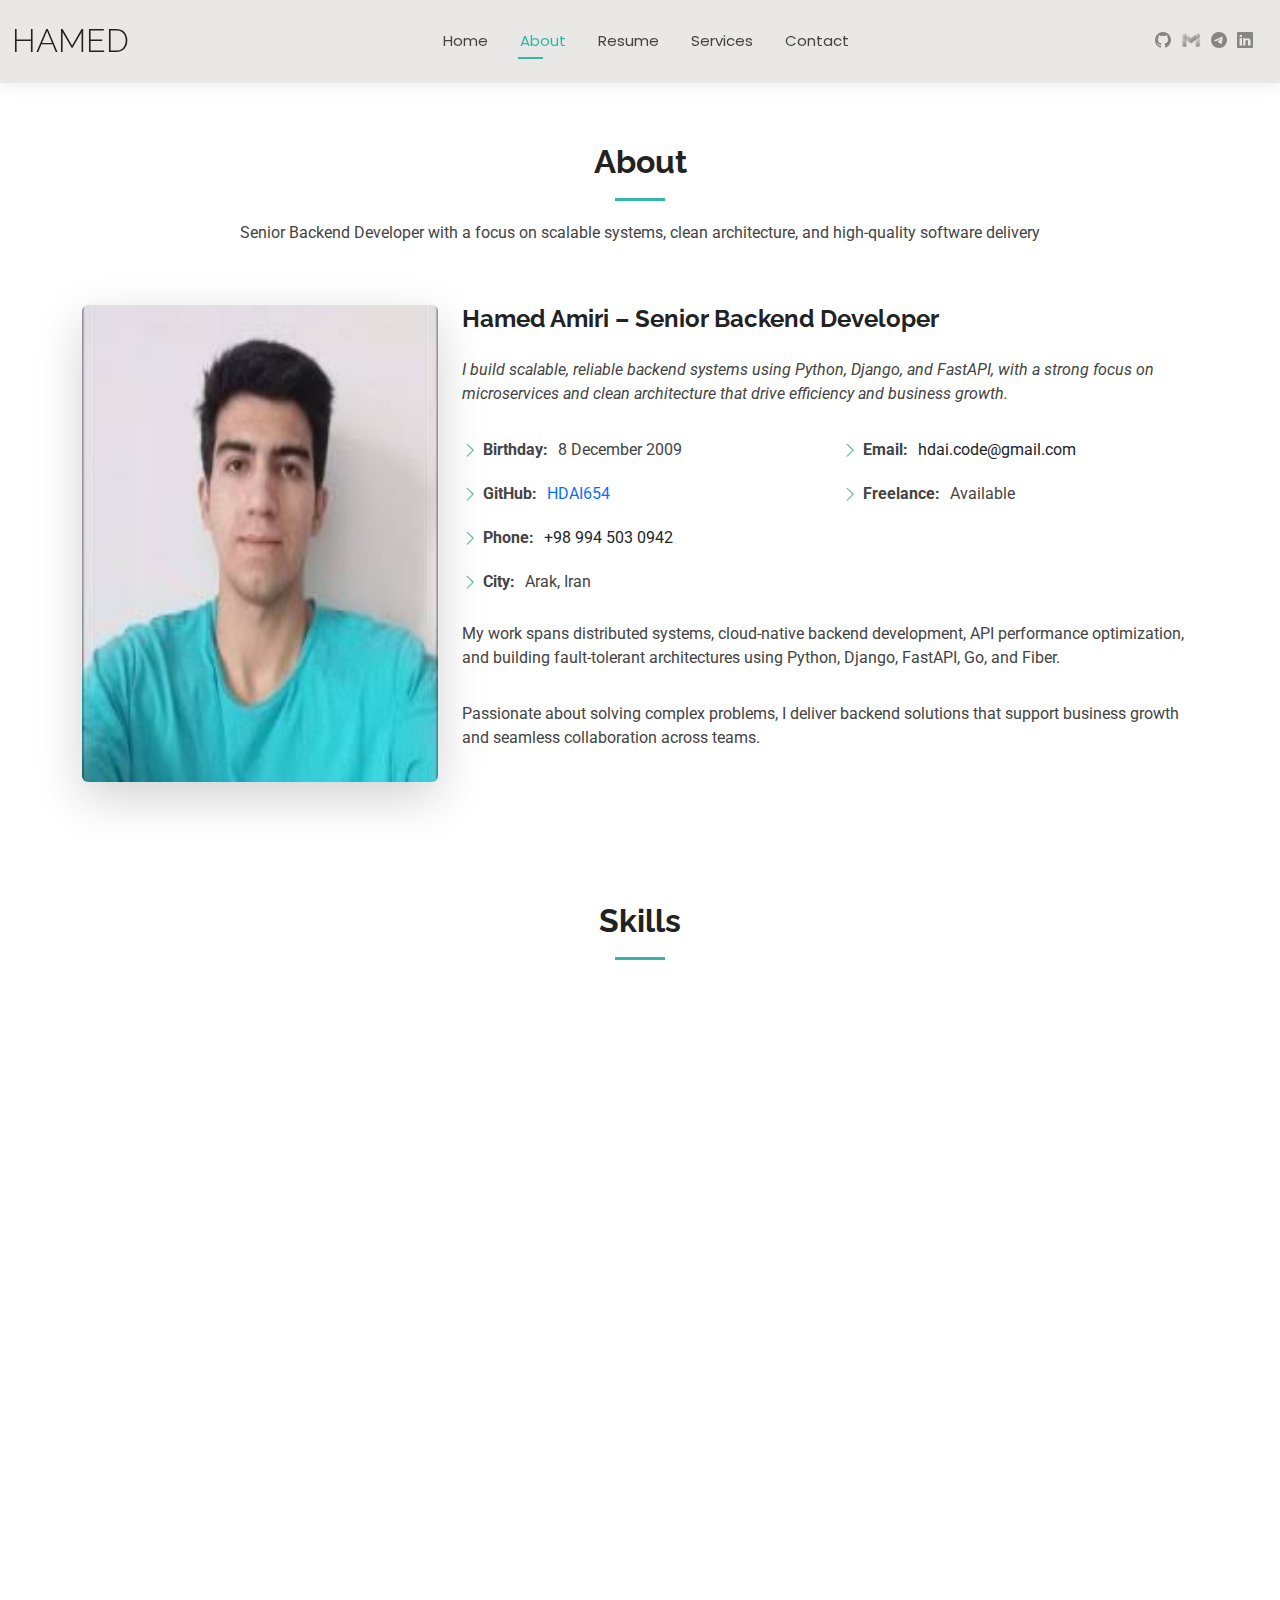
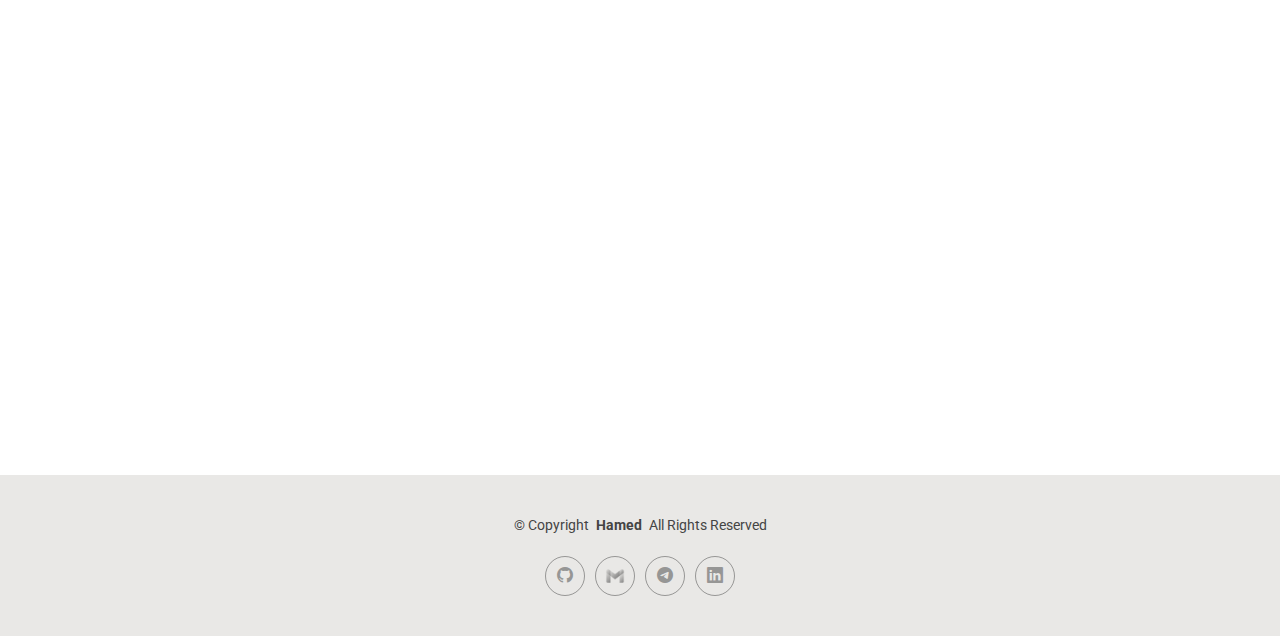
<file: about.html>
<!DOCTYPE html>
<html lang="en">

<head>
  <meta charset="utf-8">
  <meta content="width=device-width, initial-scale=1.0" name="viewport">
  <title>About – Hamed Amiri | Senior Backend Developer</title>
  <meta name="description" content="Learn more about Hamed Amiri, Senior Backend Developer specializing in Python, Django, FastAPI, and scalable system design. Background, expertise, and professional journey.">
  <meta name="author" content="Hamed Amiri">
  <link rel="canonical" href="https://hdai654.github.io/about.html">
  <link rel="icon" href="/favicon.ico">
  <link rel="apple-touch-icon" href="/favicon.png">

  <script type="application/ld+json">
    {
      "@context": "https://schema.org",
      "@type": "WebPage",
      "name": "About Hamed Amiri",
      "url": "https://hdai654.github.io/about.html",
      "about": {
        "@id": "https://hdai654.github.io/#hamed-amiri"
      }
    }
  </script>
  
  <script type="application/ld+json">
    {
      "@context": "https://schema.org",
      "@type": "FAQPage",
      "mainEntity": [
        {
          "@type": "Question",
          "name": "Who is Hamed Amiri?",
          "acceptedAnswer": {
            "@type": "Answer",
            "text": "Hamed Amiri (hdai) is a Freelance Senior Backend Engineer from Arak, Iran, specializing in Python, Django, FastAPI, microservices, distributed systems, and scalable backend architectures."
          }
        },
        {
          "@type": "Question",
          "name": "What services does Hamed provide?",
          "acceptedAnswer": {
            "@type": "Answer",
            "text": "He provides backend development, API design, distributed system architecture, GraphQL implementations, and scalable software solutions for startups and enterprises."
          }
        },
        {
          "@type": "Question",
          "name": "How can I contact Hamed?",
          "acceptedAnswer": {
            "@type": "Answer",
            "text": "You can contact him via email at hdai.code@gmail.com, Telegram at @HDAI654, or through LinkedIn at linkedin.com/in/hamed654."
          }
        },
        {
          "@type": "Question",
          "name": "Which technologies does Hamed specialize in?",
          "acceptedAnswer": {
            "@type": "Answer",
            "text": "Python, Django, Django REST Framework, FastAPI, GraphQL (Strawberry), Go, Fiber, PostgreSQL, MySQL, MongoDB, Docker, CI/CD, Test Automation, Microservices, and Event-Driven Architecture."
          }
        }
      ]
    }
  </script>




  <meta property="og:title" content="About – Hamed Amiri | Senior Backend Developer">
  <meta property="og:description" content="Discover the background, experience, and expertise of Hamed Amiri, a backend engineer focused on scalable systems.">
  <meta property="og:image" content="https://hdai654.github.io/assets/img/profile-img.jpg">
  <meta property="og:url" content="https://hdai654.github.io/about.html">
  <meta property="og:type" content="profile">

  <meta name="twitter:card" content="summary_large_image">
  <meta name="twitter:title" content="About – Hamed Amiri">
  <meta name="twitter:description" content="Background and expertise of backend engineer Hamed Amiri.">
  <meta name="twitter:image" content="https://hdai654.github.io/assets/img/profile-img.jpg">


  <!-- Fonts -->
  <link href="https://fonts.googleapis.com" rel="preconnect">
  <link href="https://fonts.gstatic.com" rel="preconnect" crossorigin>
  <link href="https://fonts.googleapis.com/css2?family=Roboto:ital,wght@0,100;0,300;0,400;0,500;0,700;0,900;1,100;1,300;1,400;1,500;1,700;1,900&family=Poppins:ital,wght@0,100;0,200;0,300;0,400;0,500;0,600;0,700;0,800;0,900;1,100;1,200;1,300;1,400;1,500;1,600;1,700;1,800;1,900&family=Raleway:ital,wght@0,100;0,200;0,300;0,400;0,500;0,600;0,700;0,800;0,900;1,100;1,200;1,300;1,400;1,500;1,600;1,700;1,800;1,900&display=swap" rel="stylesheet">

  <!-- Vendor CSS Files -->
  <link href="assets/vendor/bootstrap/css/bootstrap.min.css" rel="stylesheet">
  <link href="assets/vendor/bootstrap-icons/bootstrap-icons.css" rel="stylesheet">
  <link href="assets/vendor/aos/aos.css" rel="stylesheet">
  <link href="assets/vendor/swiper/swiper-bundle.min.css" rel="stylesheet">
  <link href="assets/vendor/glightbox/css/glightbox.min.css" rel="stylesheet">

  <!-- Main CSS File -->
  <link href="assets/css/main.css" rel="stylesheet">
</head>

<body class="about-page">

  <header id="header" class="header d-flex align-items-center light-background sticky-top">
    <div class="container-fluid position-relative d-flex align-items-center justify-content-between">

      <a href="https://hdai654.github.io/" class="logo d-flex align-items-center me-auto me-xl-0">
        <h1 class="sitename">Hamed</h1>
      </a>

      <nav id="navmenu" class="navmenu">
        <ul>
          <li><a href="https://hdai654.github.io/">Home</a></li>
          <li><a href="about.html" class="active">About</a></li>
          <li><a href="resume.html">Resume</a></li>
          <li><a href="services.html">Services</a></li>
          <li><a href="contact.html">Contact</a></li>
        </ul>
        <i class="mobile-nav-toggle d-xl-none bi bi-list"></i>
      </nav>

      <div class="header-social-links">
        <a href="https://github.com/HDAI654" rel="me">
          <i class="bi bi-github"></i>
        </a>
        <a href="mailto:hdai.code@gmail.com" rel="me">
          <img src="assets/img/icon-gmail.png" alt="Gmail" class="mb-1" style="width:20px; height:20px;">
        </a>
        <a href="https://t.me/HDAI654" rel="me">
          <i class="bi bi-telegram"></i>
        </a>
        <a href="https://www.linkedin.com/in/hamed654" rel="me">
          <i class="bi bi-linkedin"></i>
        </a>
      </div>

    </div>
  </header>

  <main class="main">

    <!-- About Section -->
    <section id="about" class="about section">

      <!-- Section Title -->
      <div class="container section-title" data-aos="fade-up">
        <h2>About</h2>
        <p>Senior Backend Developer with a focus on scalable systems, clean architecture, and high-quality software delivery</p>
      </div>

      <div class="container" data-aos="fade-up" data-aos-delay="100">

        <div class="row gy-4 justify-content-center">
          <div class="col-lg-4">
            <img src="assets/img/profile-img.jpg" loading="lazy" class="img-fluid w-100 h-100 rounded shadow-lg" alt="Professional portrait of backend developer Hamed Amiri">
          </div>
          <div class="col-lg-8 content">
            <h2>Hamed Amiri – Senior Backend Developer</h2>
            <p class="fst-italic py-3">
              I build scalable, reliable backend systems using Python, Django, and FastAPI, with a strong focus on microservices and clean architecture that drive efficiency and business growth.
            </p>
            <div class="row">
              <div class="col-lg-6">
                <ul>
                  <li><i class="bi bi-chevron-right"></i> <strong>Birthday:</strong> <span>8 December 2009</span></li>
                  <li><i class="bi bi-chevron-right"></i> <strong>GitHub:</strong> <a href="https://github.com/HDAI654" rel="me"><span class="text-primary">HDAI654</span></a></li>
                  <li><i class="bi bi-chevron-right"></i> <strong>Phone:</strong> <a href="tel:+989945030942" class="text-dark" rel="me"><span>+98 994 503 0942</span></a></li>
                  <li><i class="bi bi-chevron-right"></i> <strong>City:</strong> <span>Arak, Iran</span></li>
                </ul>
              </div>
              <div class="col-lg-6">
                <ul>
                  <li><i class="bi bi-chevron-right"></i> <strong>Email:</strong> <a href="mailto:hdai.code@gmail.com" class="text-dark" rel="me"><span>hdai.code@gmail.com</span></a></li>
                  <li><i class="bi bi-chevron-right"></i> <strong>Freelance:</strong> <span>Available</span></li>
                </ul>
              </div>
            </div>
            <p class="pt-2">
              My work spans distributed systems, cloud-native backend development, API performance optimization,
              and building fault-tolerant architectures using Python, Django, FastAPI, Go, and Fiber.
            </p>

            <p class="py-3">
              Passionate about solving complex problems, I deliver backend solutions that support business growth and seamless collaboration across teams.
            </p>
          </div>
        </div>

      </div>

    </section>

    <!-- Skills Section -->
    <section id="skills" class="skills section">

      <!-- Section Title -->
      <div class="container section-title">
        <h2>Skills</h2>
        <p data-aos="fade-up">
          Expertise in building scalable backend systems using modern frameworks, with a focus on microservices, clean architecture, and high-quality software delivery.
        </p>
      </div>

      <div class="container" data-aos="fade-up" data-aos-delay="100">
        <div class="row skills-content skills-animation">

          <!-- Hands-on Skills -->
          <div class="col-lg-6">
            <div class="progress">
              <span class="skill"><span>Python</span> <i class="val">100%</i></span>
              <div class="progress-bar-wrap">
                <div class="progress-bar" role="progressbar" aria-valuenow="100" aria-valuemin="0" aria-valuemax="100"></div>
              </div>
            </div>

            <div class="progress">
              <span class="skill"><span>Django & DRF</span> <i class="val">100%</i></span>
              <div class="progress-bar-wrap">
                <div class="progress-bar" role="progressbar" aria-valuenow="100" aria-valuemin="0" aria-valuemax="100"></div>
              </div>
            </div>

            <div class="progress">
              <span class="skill"><span>FastAPI</span> <i class="val">100%</i></span>
              <div class="progress-bar-wrap">
                <div class="progress-bar" role="progressbar" aria-valuenow="100" aria-valuemin="0" aria-valuemax="100"></div>
              </div>
            </div>

          </div>

          <div class="col-lg-6">
            <div class="progress">
              <span class="skill"><span>Go</span> <i class="val">90%</i></span>
              <div class="progress-bar-wrap">
                <div class="progress-bar" role="progressbar" aria-valuenow="90" aria-valuemin="0" aria-valuemax="100"></div>
              </div>
            </div>

            <div class="progress">
              <span class="skill"><span>Fiber</span> <i class="val">90%</i></span>
              <div class="progress-bar-wrap">
                <div class="progress-bar" role="progressbar" aria-valuenow="90" aria-valuemin="0" aria-valuemax="100"></div>
              </div>
            </div>

            <div class="progress">
              <span class="skill"><span>GraphQL (Strawberry)</span> <i class="val">100%</i></span>
              <div class="progress-bar-wrap">
                <div class="progress-bar" role="progressbar" aria-valuenow="100" aria-valuemin="0" aria-valuemax="100"></div>
              </div>
            </div>
          </div>

        </div>

        <!-- Architecture & Strategic Skills -->
        <div class="row mt-4">
          <div class="col-12 text-center">
            <h4>Architectural Expertise & Concepts</h4>
            <ul class="architecture-skills" style="list-style-type: none;">
              <li>Microservices Architecture</li>
              <li>Event-Driven Architecture (EDA)</li>
              <li>Monolithic Architecture</li>
              <li>Layered (N-Tier) Architecture</li>
              <li>RESTful & GraphQL API Design</li>
              <li>CI/CD, Docker & Docker Compose</li>
              <li>Scalable System Design</li>
              <li>Testing & Test Automation</li>
            </ul>
          </div>
        </div>
        
      </div>
    </section>


    <!-- Stats Section -->
    <section id="stats" class="stats section">

      <!-- Section Title -->
      <div class="container section-title" data-aos="fade-up">
        <h2>Highlights</h2>
        <p>Key achievements and experience demonstrating expertise in backend development and system architecture</p>
      </div>

      <div class="container" data-aos="fade-up" data-aos-delay="100">

        <div class="row gy-4 text-center">

          <div class="col-lg-4 col-md-6">
            <div class="stats-item w-100 h-100">
              <span data-purecounter-start="0" data-purecounter-end="15" data-purecounter-duration="1" class="purecounter"></span>
              <p>Backend Projects Delivered</p>
            </div>
          </div>

          <div class="col-lg-4 col-md-6">
            <div class="stats-item w-100 h-100">
              <span data-purecounter-start="0" data-purecounter-end="5" data-purecounter-duration="1" class="purecounter"></span>
              <p>High-Performance Systems Built</p>
            </div>
          </div>

          <div class="col-lg-4 col-md-6">
            <div class="stats-item w-100 h-100">
              <span data-purecounter-start="0" data-purecounter-end="5" data-purecounter-duration="1" class="purecounter"></span>
              <p>Years of Backend Development</p>
            </div>
          </div>

        </div>

      </div>

    </section>

  </main>

  <footer id="footer" class="footer light-background">

    <div class="container">
      <div class="copyright text-center ">
        <p>© <span>Copyright</span> <strong class="px-1 sitename">Hamed</strong> <span>All Rights Reserved<br></span></p>
      </div>
      <div class="social-links d-flex justify-content-center">
        <a href="https://github.com/HDAI654" rel="me">
          <i class="bi bi-github"></i>
        </a>
        <a href="mailto:hdai.code@gmail.com" rel="me">
          <img src="assets/img/icon-gmail.png" alt="Gmail" style="width:20px; height:20px;">
        </a>
        <a href="https://t.me/HDAI654" rel="me">
          <i class="bi bi-telegram"></i>
        </a>
        <a href="https://www.linkedin.com/in/hamed654" rel="me">
          <i class="bi bi-linkedin"></i>
        </a>
      </div>
    </div>

  </footer>

  <!-- Scroll Top -->
  <a href="#" id="scroll-top" class="scroll-top d-flex align-items-center justify-content-center"><i class="bi bi-arrow-up-short"></i></a>

  <!-- Preloader -->
  <div id="preloader"></div>

  <!-- Vendor JS Files -->
  <script src="assets/vendor/bootstrap/js/bootstrap.bundle.min.js"></script>
  <script src="assets/vendor/php-email-form/validate.js"></script>
  <script src="assets/vendor/aos/aos.js"></script>
  <script src="assets/vendor/waypoints/noframework.waypoints.js"></script>
  <script src="assets/vendor/purecounter/purecounter_vanilla.js"></script>
  <script src="assets/vendor/swiper/swiper-bundle.min.js"></script>
  <script src="assets/vendor/glightbox/js/glightbox.min.js"></script>
  <script src="assets/vendor/imagesloaded/imagesloaded.pkgd.min.js"></script>
  <script src="assets/vendor/isotope-layout/isotope.pkgd.min.js"></script>

  <!-- Main JS File -->
  <script src="assets/js/main.js"></script>

</body>

</html>
</file>
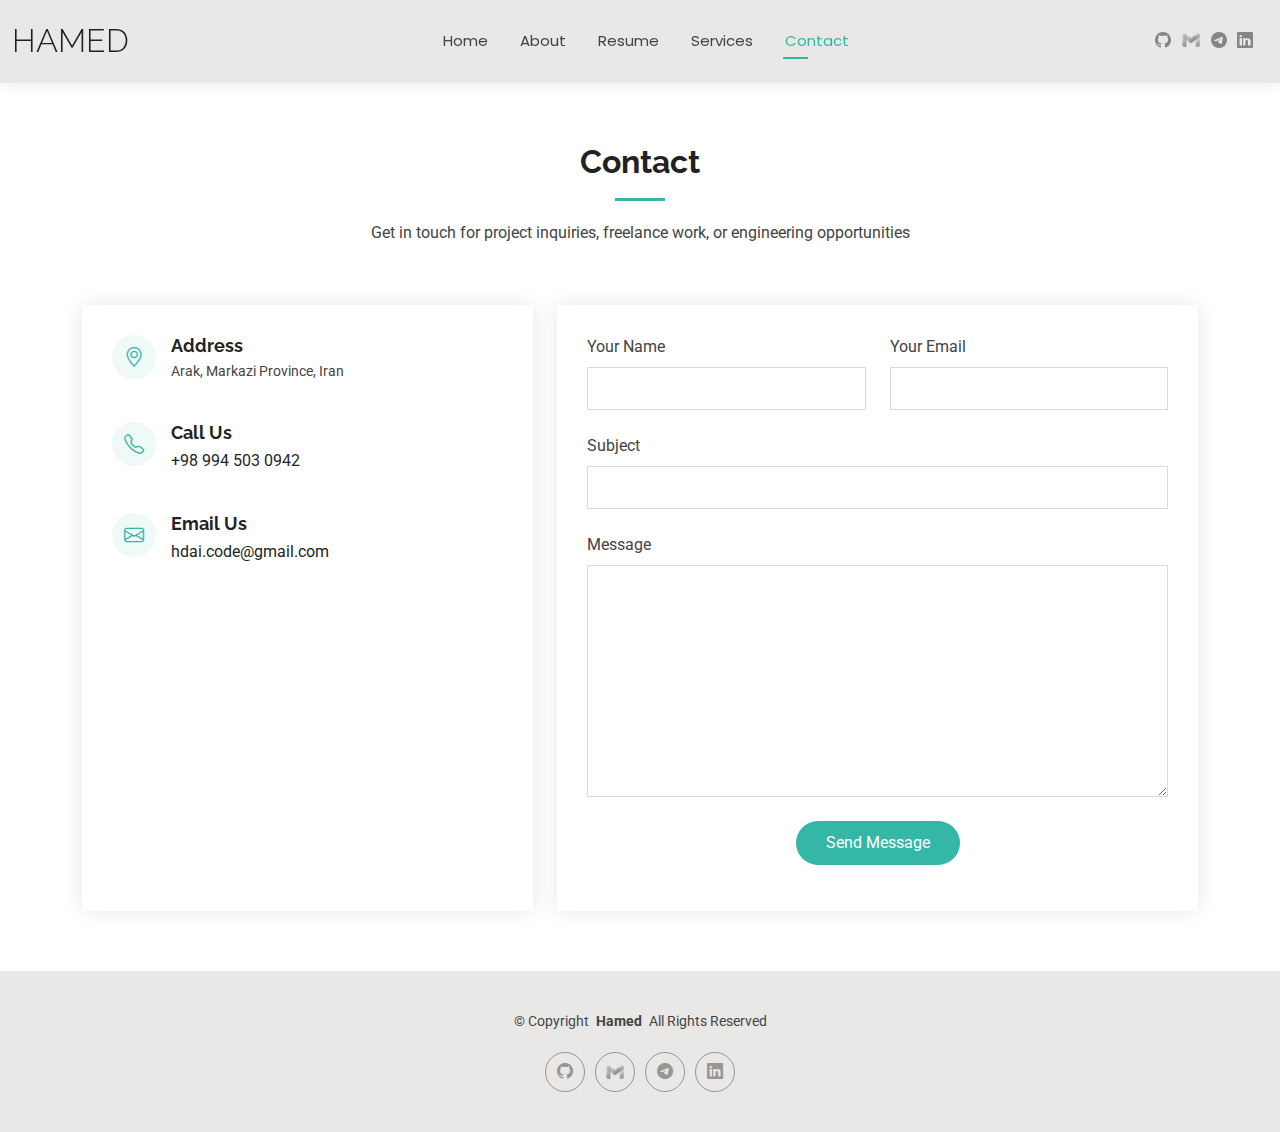
<file: contact.html>
<!DOCTYPE html>
<html lang="en">

<head>
  <meta charset="utf-8">
  <meta content="width=device-width, initial-scale=1.0" name="viewport">

  <title>Contact – Hamed Amiri | Senior Backend Developer</title>

  <meta name="description" content="Contact Hamed Amiri, Senior Backend Developer specializing in Python, Django, FastAPI, Go, Fiber, and scalable system architecture. Get in touch for project inquiries, freelance opportunities, or engineering roles.">

  <meta name="keywords" content="Contact Backend Developer, Hire Backend Engineer, Python Developer, Django Developer, FastAPI Developer, Go Developer, Fiber Developer, API Developer, Microservices Engineer, Scalable Systems, Backend Freelancer, Hamed Amiri">

  <meta name="author" content="Hamed Amiri">

  <link rel="canonical" href="https://hdai654.github.io/contact.html">

  <!-- Structured Data: Contact Page -->
  <script type="application/ld+json">
  {
    "@context": "https://schema.org",
    "@type": "ContactPage",
    "name": "Contact – Hamed Amiri",
    "description": "Get in touch with Senior Backend Developer Hamed Amiri for engineering opportunities and project collaborations.",
    "url": "https://hdai654.github.io/contact.html",
    "mainEntity": {
      "@type": "Person",
      "name": "Hamed Amiri",
      "jobTitle": "Senior Backend Developer",
      "email": "mailto:hdai.code@gmail.com",
      "telephone": "+989945030942",
      "address": {
        "@type": "PostalAddress",
        "addressLocality": "Arak",
        "addressRegion": "Markazi Province",
        "addressCountry": "Iran"
      }
    }
  }
  </script>

  <!-- Open Graph -->
  <meta property="og:title" content="Contact – Hamed Amiri | Senior Backend Developer">
  <meta property="og:description" content="Reach out to backend engineer Hamed Amiri for professional opportunities or technical collaborations.">
  <meta property="og:image" content="https://hdai654.github.io/assets/img/profile-img.jpg">
  <meta property="og:url" content="https://hdai654.github.io/contact.html">
  <meta property="og:type" content="website">

  <!-- Twitter -->
  <meta name="twitter:card" content="summary_large_image">
  <meta name="twitter:title" content="Contact – Hamed Amiri">
  <meta name="twitter:description" content="Connect with backend engineer Hamed Amiri for collaborations or job opportunities.">
  <meta name="twitter:image" content="https://hdai654.github.io/assets/img/profile-img.jpg">


  <!-- Favicons -->
  <link href="assets/img/favicon.png" rel="icon">
  <link href="assets/img/apple-touch-icon.png" rel="apple-touch-icon">

  <!-- Fonts -->
  <link href="https://fonts.googleapis.com" rel="preconnect">
  <link href="https://fonts.gstatic.com" rel="preconnect" crossorigin>
  <link href="https://fonts.googleapis.com/css2?family=Roboto:ital,wght@0,100;0,300;0,400;0,500;0,700;0,900;1,100;1,300;1,400;1,500;1,700;1,900&family=Poppins:ital,wght@0,100;0,200;0,300;0,400;0,500;0,600;0,700;0,800;0,900;1,100;1,200;1,300;1,400;1,500;1,600;1,700;1,800;1,900&family=Raleway:ital,wght@0,100;0,200;0,300;0,400;0,500;0,600;0,700;0,800;0,900;1,100;1,200;1,300;1,400;1,500;1,600;1,700;1,800;1,900&display=swap" rel="stylesheet">

  <!-- Vendor CSS Files -->
  <link href="assets/vendor/bootstrap/css/bootstrap.min.css" rel="stylesheet">
  <link href="assets/vendor/bootstrap-icons/bootstrap-icons.css" rel="stylesheet">
  <link href="assets/vendor/aos/aos.css" rel="stylesheet">
  <link href="assets/vendor/swiper/swiper-bundle.min.css" rel="stylesheet">
  <link href="assets/vendor/glightbox/css/glightbox.min.css" rel="stylesheet">

  <!-- Main CSS File -->
  <link href="assets/css/main.css" rel="stylesheet">
</head>

<body class="contact-page">

  <header id="header" class="header d-flex align-items-center light-background sticky-top">
    <div class="container-fluid position-relative d-flex align-items-center justify-content-between">

      <a href="index.html" class="logo d-flex align-items-center me-auto me-xl-0">
        <h1 class="sitename">Hamed</h1>
      </a>

      <nav id="navmenu" class="navmenu">
        <ul>
          <li><a href="index.html">Home</a></li>
          <li><a href="about.html">About</a></li>
          <li><a href="resume.html">Resume</a></li>
          <li><a href="services.html">Services</a></li>
          <li><a href="contact.html" class="active">Contact</a></li>
        </ul>
        <i class="mobile-nav-toggle d-xl-none bi bi-list"></i>
      </nav>

      <div class="header-social-links">
        <a href="https://github.com/HDAI654" rel="me">
          <i class="bi bi-github"></i>
        </a>
        <a href="mailto:hdai.code@gmail.com" rel="me">
          <img src="assets/img/icon-gmail.png" alt="Gmail" class="mb-1" style="width:20px; height:20px;">
        </a>
        <a href="https://t.me/HDAI654" rel="me">
          <i class="bi bi-telegram"></i>
        </a>
        <a href="https://www.linkedin.com/in/hamed654" rel="me">
          <i class="bi bi-linkedin"></i>
        </a>
      </div>

    </div>
  </header>

  <main class="main">

    <!-- Contact Section -->
    <section id="contact" class="contact section">

      <!-- Section Title -->
      <div class="container section-title" data-aos="fade-up">
        <h2>Contact</h2>
        <p>Get in touch for project inquiries, freelance work, or engineering opportunities</p>
      </div>

      <div class="container" data-aos="fade-up" data-aos-delay="100">

        <div class="row gy-4">

          <div class="col-lg-5">

            <div class="info-wrap">
              <div class="info-item d-flex" data-aos="fade-up" data-aos-delay="200">
                <i class="bi bi-geo-alt flex-shrink-0"></i>
                <div>
                  <h3>Address</h3>
                  <p>Arak, Markazi Province, Iran</p>
                </div>
              </div>

              <div class="info-item d-flex" data-aos="fade-up" data-aos-delay="300">
                <i class="bi bi-telephone flex-shrink-0"></i>
                <div>
                  <h3>Call Us</h3>
                  <a href="tel:+989945030942" class="text-dark" rel="me"><span>+98 994 503 0942</span></a>
                </div>
              </div>

              <div class="info-item d-flex" data-aos="fade-up" data-aos-delay="400">
                <i class="bi bi-envelope flex-shrink-0"></i>
                <div>
                  <h3>Email Us</h3>
                  <a href="mailto:hdai.code@gmail.com" class="text-dark" rel="me"><span>hdai.code@gmail.com</span></a>
                </div>
              </div>

              <iframe src="https://www.google.com/maps/embed?pb=!1m17!1m12!1m3!1d249.24348909127738!2d49.678708274221634!3d34.09801456289304!2m3!1f0!2f0!3f0!3m2!1i1024!2i768!4f13.1!3m2!1m1!2zMzTCsDA1JzUzLjMiTiA0OcKwNDAnNDMuNiJF!5e1!3m2!1sen!2s!4v1765041287126!5m2!1sen!2s" frameborder="0" style="border:0; width: 100%; height: 270px;" allowfullscreen="" loading="lazy" referrerpolicy="no-referrer-when-downgrade"></iframe>
            </div>
          </div>

          <div class="col-lg-7">
            <form action="forms/contact.php" method="post" class="php-email-form" data-aos="fade-up" data-aos-delay="200">
              <div class="row gy-4">

                <div class="col-md-6">
                  <label for="name-field" class="pb-2">Your Name</label>
                  <input type="text" name="name" id="name-field" class="form-control" required="">
                </div>

                <div class="col-md-6">
                  <label for="email-field" class="pb-2">Your Email</label>
                  <input type="email" class="form-control" name="email" id="email-field" required="">
                </div>

                <div class="col-md-12">
                  <label for="subject-field" class="pb-2">Subject</label>
                  <input type="text" class="form-control" name="subject" id="subject-field" required="">
                </div>

                <div class="col-md-12">
                  <label for="message-field" class="pb-2">Message</label>
                  <textarea class="form-control" name="message" rows="10" id="message-field" required=""></textarea>
                </div>

                <div class="col-md-12 text-center">
                  <div class="loading">Loading</div>
                  <div class="error-message"></div>
                  <div class="sent-message">Your message has been sent. Thank you!</div>

                  <button type="submit">Send Message</button>
                </div>

              </div>
            </form>
          </div>

        </div>

      </div>

    </section>

  </main>

  <footer id="footer" class="footer light-background">

    <div class="container">
      <div class="copyright text-center ">
        <p>© <span>Copyright</span> <strong class="px-1 sitename">Hamed</strong> <span>All Rights Reserved<br></span></p>
      </div>
      <div class="social-links d-flex justify-content-center">
        <a href="https://github.com/HDAI654" rel="me">
          <i class="bi bi-github"></i>
        </a>
        <a href="mailto:hdai.code@gmail.com" rel="me">
          <img src="assets/img/icon-gmail.png" alt="Gmail" style="width:20px; height:20px;">
        </a>
        <a href="https://t.me/HDAI654" rel="me">
          <i class="bi bi-telegram"></i>
        </a>
        <a href="https://www.linkedin.com/in/hamed654" rel="me">
          <i class="bi bi-linkedin"></i>
        </a>
      </div>
    </div>

  </footer>

  <!-- Scroll Top -->
  <a href="#" id="scroll-top" class="scroll-top d-flex align-items-center justify-content-center"><i class="bi bi-arrow-up-short"></i></a>

  <!-- Preloader -->
  <div id="preloader"></div>

  <!-- Vendor JS Files -->
  <script src="assets/vendor/bootstrap/js/bootstrap.bundle.min.js"></script>
  <script src="assets/vendor/php-email-form/validate.js"></script>
  <script src="assets/vendor/aos/aos.js"></script>
  <script src="assets/vendor/waypoints/noframework.waypoints.js"></script>
  <script src="assets/vendor/purecounter/purecounter_vanilla.js"></script>
  <script src="assets/vendor/swiper/swiper-bundle.min.js"></script>
  <script src="assets/vendor/glightbox/js/glightbox.min.js"></script>
  <script src="assets/vendor/imagesloaded/imagesloaded.pkgd.min.js"></script>
  <script src="assets/vendor/isotope-layout/isotope.pkgd.min.js"></script>

  <!-- Main JS File -->
  <script src="assets/js/main.js"></script>

</body>

</html>
</file>
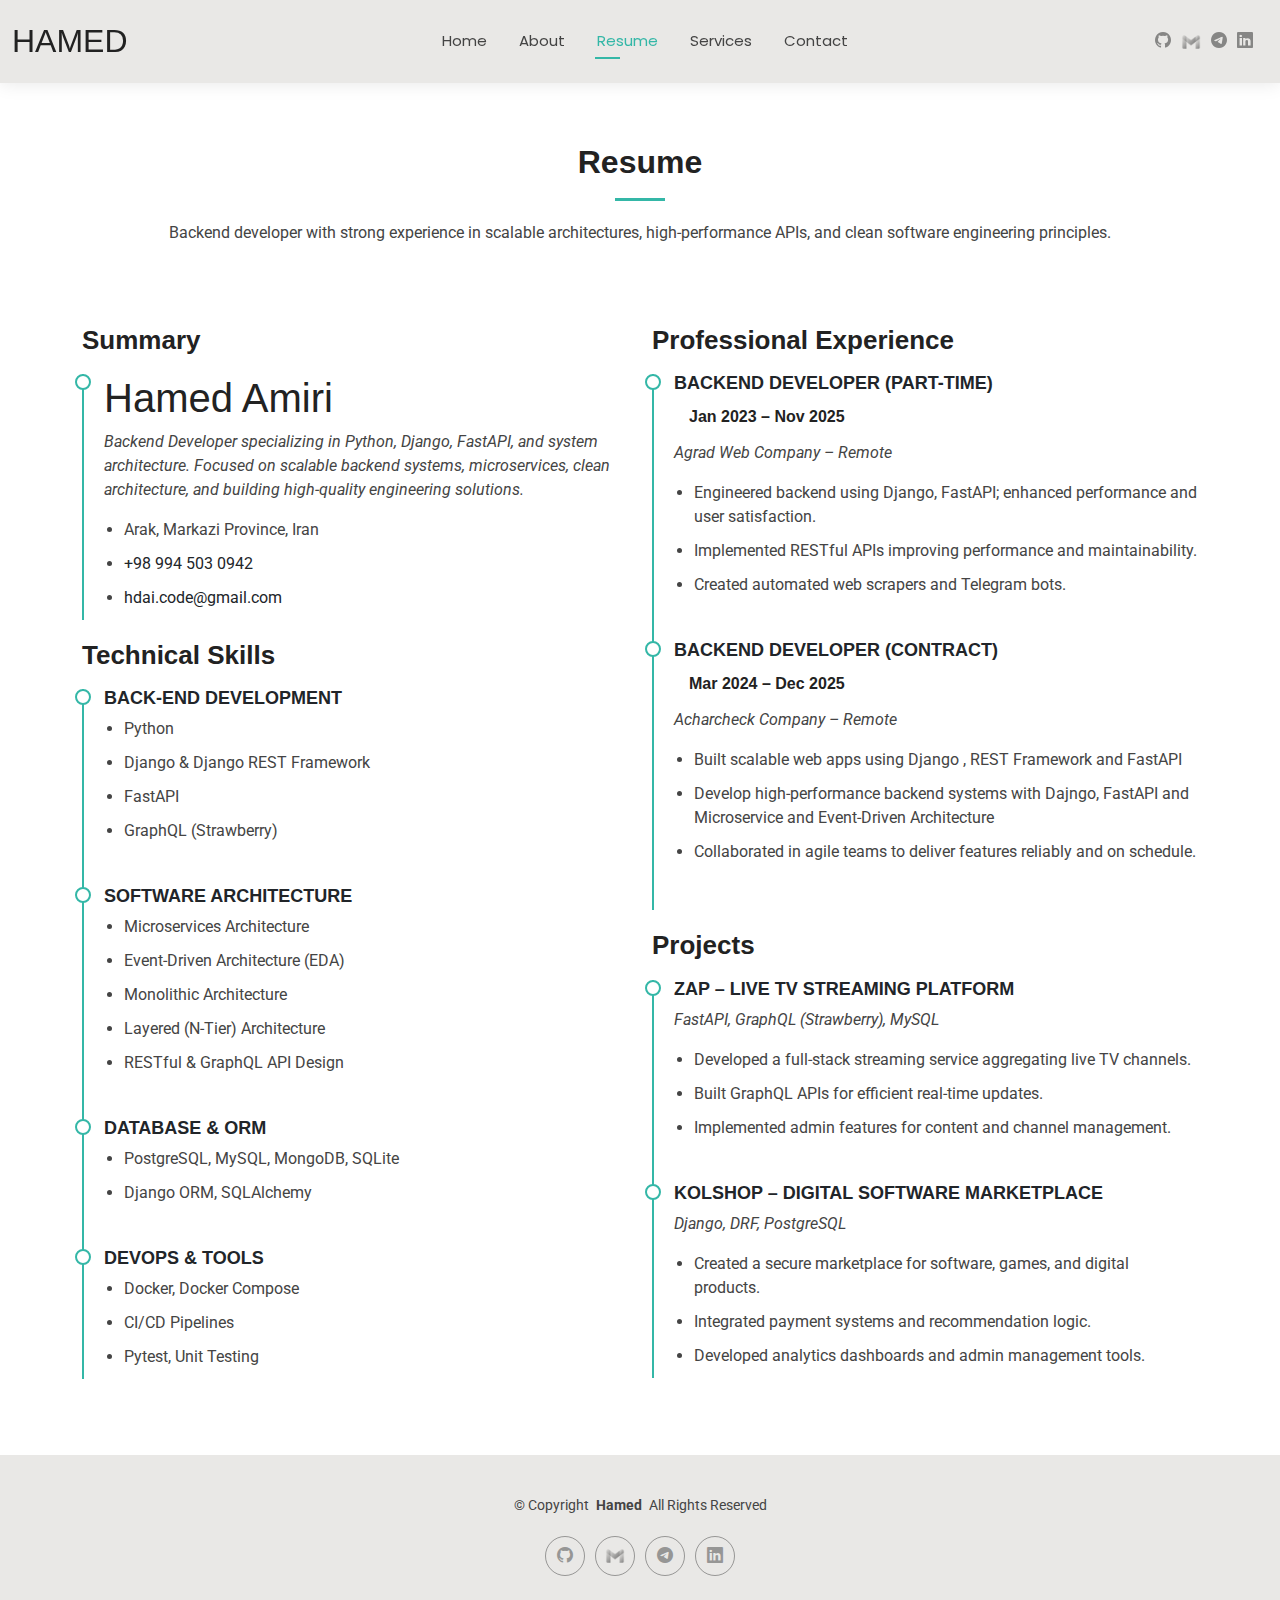
<file: resume.html>
<!DOCTYPE html>
<html lang="en">

<head>
  <meta charset="utf-8">
  <meta content="width=device-width, initial-scale=1.0" name="viewport">
  <title>Resume – Hamed Amiri | Senior Backend Developer</title>

  <meta name="description" content="Resume of Hamed Amiri, Senior Backend Developer specializing in Python, Django, FastAPI, Go, Microservices, Event-Driven Architecture, and scalable system design.">
  <meta name="keywords" content="Backend Developer, Python, Django, FastAPI, Go, Fiber, Microservices, EDA, System Design, API Developer, DevOps, Docker, CI/CD, Hamed Amiri">
  <meta name="author" content="Hamed Amiri">

  <link rel="canonical" href="https://hdai654.github.io/resume.html">
  <link rel="icon" href="/favicon.ico">
  <link rel="apple-touch-icon" href="/favicon.png">
  <script type="application/ld+json">
    {
      "@context": "https://schema.org",
      "@type": "WebPage",
      "name": "Resume - Hamed Amiri",
      "url": "https://hdai654.github.io/resume.html",
      "about": {
        "@id": "https://hdai654.github.io/#hamed-amiri"
      }
    }
  </script>


  <!-- Open Graph -->
  <meta property="og:title" content="Resume – Hamed Amiri | Senior Backend Developer">
  <meta property="og:description" content="Professional resume of backend engineer Hamed Amiri, showcasing technical skills, projects, and work experience.">
  <meta property="og:image" content="https://hdai654.github.io/assets/img/profile-img.jpg">
  <meta property="og:url" content="https://hdai654.github.io/resume.html">
  <meta property="og:type" content="profile">

  <!-- Twitter -->
  <meta name="twitter:card" content="summary_large_image">
  <meta name="twitter:title" content="Resume – Hamed Amiri">
  <meta name="twitter:description" content="Backend developer résumé including skills, experience, and major projects.">
  <meta name="twitter:image" content="https://hdai654.github.io/assets/img/profile-img.jpg">


  <!-- Fonts -->
  <link href="https://fonts.googleapis.com" rel="preconnect">
  <link href="https://fonts.gstatic.com" rel="preconnect" crossorigin>
  <link href="https://fonts.googleapis.com/css2?family=Roboto:wght@300;400;500;700&family=Poppins:wght@300;400;500;600;700&display=swap" rel="stylesheet">

  <!-- Vendor CSS Files -->
  <link href="assets/vendor/bootstrap/css/bootstrap.min.css" rel="stylesheet">
  <link href="assets/vendor/bootstrap-icons/bootstrap-icons.css" rel="stylesheet">
  <link href="assets/vendor/aos/aos.css" rel="stylesheet">
  <link href="assets/vendor/swiper/swiper-bundle.min.css" rel="stylesheet">
  <link href="assets/vendor/glightbox/css/glightbox.min.css" rel="stylesheet">

  <!-- Main CSS File -->
  <link href="assets/css/main.css" rel="stylesheet">
</head>

<body class="resume-page">

  <header id="header" class="header d-flex align-items-center light-background sticky-top">
    <div class="container-fluid position-relative d-flex align-items-center justify-content-between">

      <a href="https://hdai654.github.io/" class="logo d-flex align-items-center me-auto me-xl-0">
        <h1 class="sitename">Hamed</h1>
      </a>

      <nav id="navmenu" class="navmenu">
        <ul>
          <li><a href="https://hdai654.github.io/">Home</a></li>
          <li><a href="about.html">About</a></li>
          <li><a href="resume.html" class="active">Resume</a></li>
          <li><a href="services.html">Services</a></li>
          <li><a href="contact.html">Contact</a></li>
        </ul>
        <i class="mobile-nav-toggle d-xl-none bi bi-list"></i>
      </nav>

      <div class="header-social-links">
        <a href="https://github.com/HDAI654" rel="me"><i class="bi bi-github"></i></a>
        <a href="mailto:hdai.code@gmail.com" rel="me"><img src="assets/img/icon-gmail.png" style="width:20px; height:20px;"></a>
        <a href="https://t.me/HDAI654" rel="me"><i class="bi bi-telegram"></i></a>
        <a href="https://www.linkedin.com/in/hamed654" rel="me"><i class="bi bi-linkedin"></i></a>
      </div>

    </div>
  </header>

  <main class="main">

    <!-- Resume Section -->
    <section id="resume" class="resume section">

      <div class="container section-title" data-aos="fade-up">
        <h2>Resume</h2>
        <p>Backend developer with strong experience in scalable architectures, high-performance APIs, and clean software engineering principles.</p>
      </div>

      <div class="container">

        <div class="row">

          <!-- LEFT COLUMN -->
          <div class="col-lg-6" data-aos="fade-up" data-aos-delay="100">

            <h3 class="resume-title">Summary</h3>
            <div class="resume-item pb-0">
              <h1>Hamed Amiri</h1>
              <p><em>Backend Developer specializing in Python, Django, FastAPI, and system architecture. Focused on scalable backend systems, microservices, clean architecture, and building high-quality engineering solutions.</em></p>
              <ul>
                <li>Arak, Markazi Province, Iran</li>
                <li><a href="tel:+989945030942" class="text-dark">+98 994 503 0942</a></li>
                <li><a href="mailto:hdai.code@gmail.com" class="text-dark">hdai.code@gmail.com</a></li>
              </ul>
            </div>

            <h3 class="resume-title">Technical Skills</h3>

            <div class="resume-item">
              <h4 class="text-dark">Back-End Development</h4>
              <ul>
                <li>Python</li>
                <li>Django & Django REST Framework</li>
                <li>FastAPI</li>
                <li>GraphQL (Strawberry)</li>
              </ul>
            </div>

            <div class="resume-item">
              <h4 class="text-dark">Software Architecture</h4>
              <ul>
                <li>Microservices Architecture</li>
                <li>Event-Driven Architecture (EDA)</li>
                <li>Monolithic Architecture</li>
                <li>Layered (N-Tier) Architecture</li>
                <li>RESTful & GraphQL API Design</li>
              </ul>
            </div>

            <div class="resume-item">
              <h4 class="text-dark">Database & ORM</h4>
              <ul>
                <li>PostgreSQL, MySQL, MongoDB, SQLite</li>
                <li>Django ORM, SQLAlchemy</li>
              </ul>
            </div>

            <div class="resume-item">
              <h4 class="text-dark">DevOps & Tools</h4>
              <ul>
                <li>Docker, Docker Compose</li>
                <li>CI/CD Pipelines</li>
                <li>Pytest, Unit Testing</li>
              </ul>
            </div>

          </div>

          <!-- RIGHT COLUMN -->
          <div class="col-lg-6" data-aos="fade-up" data-aos-delay="200">

            <h3 class="resume-title">Professional Experience</h3>

            <div class="resume-item">
              <h4 class="text-dark">Backend Developer (Part-time)</h4>
              <h5>Jan 2023 – Nov 2025</h5>
              <p><em>Agrad Web Company – Remote</em></p>
              <ul>
                <li>Engineered backend using Django, FastAPI; enhanced performance and user satisfaction.</li>
                <li>Implemented RESTful APIs improving performance and maintainability.</li>
                <li>Created automated web scrapers and Telegram bots.</li>
              </ul>
            </div>

            <div class="resume-item">
              <h4 class="text-dark">Backend Developer (Contract)</h4>
              <h5>Mar 2024 – Dec 2025</h5>
              <p><em>Acharcheck Company – Remote</em></p>
              <ul>
                <li>Built scalable web apps using Django , REST Framework and FastAPI</li>
                <li>Develop high-performance backend systems with Dajngo, FastAPI and Microservice and Event-Driven Architecture</li>
                <li>Collaborated in agile teams to deliver features reliably and on schedule.</li>
              </ul>
            </div>

            <h3 class="resume-title">Projects</h3>

            <div class="resume-item">
              <h4 class="text-dark">Zap – Live TV Streaming Platform</h4>
              <p><em>FastAPI, GraphQL (Strawberry), MySQL</em></p>
              <ul>
                <li>Developed a full-stack streaming service aggregating live TV channels.</li>
                <li>Built GraphQL APIs for efficient real-time updates.</li>
                <li>Implemented admin features for content and channel management.</li>
              </ul>
            </div>

            <div class="resume-item">
              <h4 class="text-dark">KolShop – Digital Software Marketplace</h4>
              <p><em>Django, DRF, PostgreSQL</em></p>
              <ul>
                <li>Created a secure marketplace for software, games, and digital products.</li>
                <li>Integrated payment systems and recommendation logic.</li>
                <li>Developed analytics dashboards and admin management tools.</li>
              </ul>
            </div>

          </div>

        </div>

      </div>

    </section>

  </main>

  <footer id="footer" class="footer light-background">
    <div class="container">
      <div class="copyright text-center">
        <p>© <span>Copyright</span> <strong class="px-1 sitename">Hamed</strong> <span>All Rights Reserved</span></p>
      </div>
      <div class="social-links d-flex justify-content-center">
        <a href="https://github.com/HDAI654"><i class="bi bi-github"></i></a>
        <a href="mailto:hdai.code@gmail.com"><img src="assets/img/icon-gmail.png" style="width:20px; height:20px;"></a>
        <a href="https://t.me/HDAI654"><i class="bi bi-telegram"></i></a>
        <a href="https://www.linkedin.com/in/hamed654"><i class="bi bi-linkedin"></i></a>
      </div>
    </div>
  </footer>

  <a href="#" id="scroll-top" class="scroll-top d-flex align-items-center justify-content-center">
    <i class="bi bi-arrow-up-short"></i>
  </a>

  <div id="preloader"></div>

  <script src="assets/vendor/bootstrap/js/bootstrap.bundle.min.js"></script>
  <script src="assets/vendor/php-email-form/validate.js"></script>
  <script src="assets/vendor/aos/aos.js"></script>
  <script src="assets/vendor/waypoints/noframework.waypoints.js"></script>
  <script src="assets/vendor/purecounter/purecounter_vanilla.js"></script>
  <script src="assets/vendor/swiper/swiper-bundle.min.js"></script>
  <script src="assets/vendor/glightbox/js/glightbox.min.js"></script>
  <script src="assets/vendor/imagesloaded/imagesloaded.pkgd.min.js"></script>
  <script src="assets/vendor/isotope-layout/isotope.pkgd.min.js"></script>

  <script src="assets/js/main.js"></script>

</body>

</html>
</file>
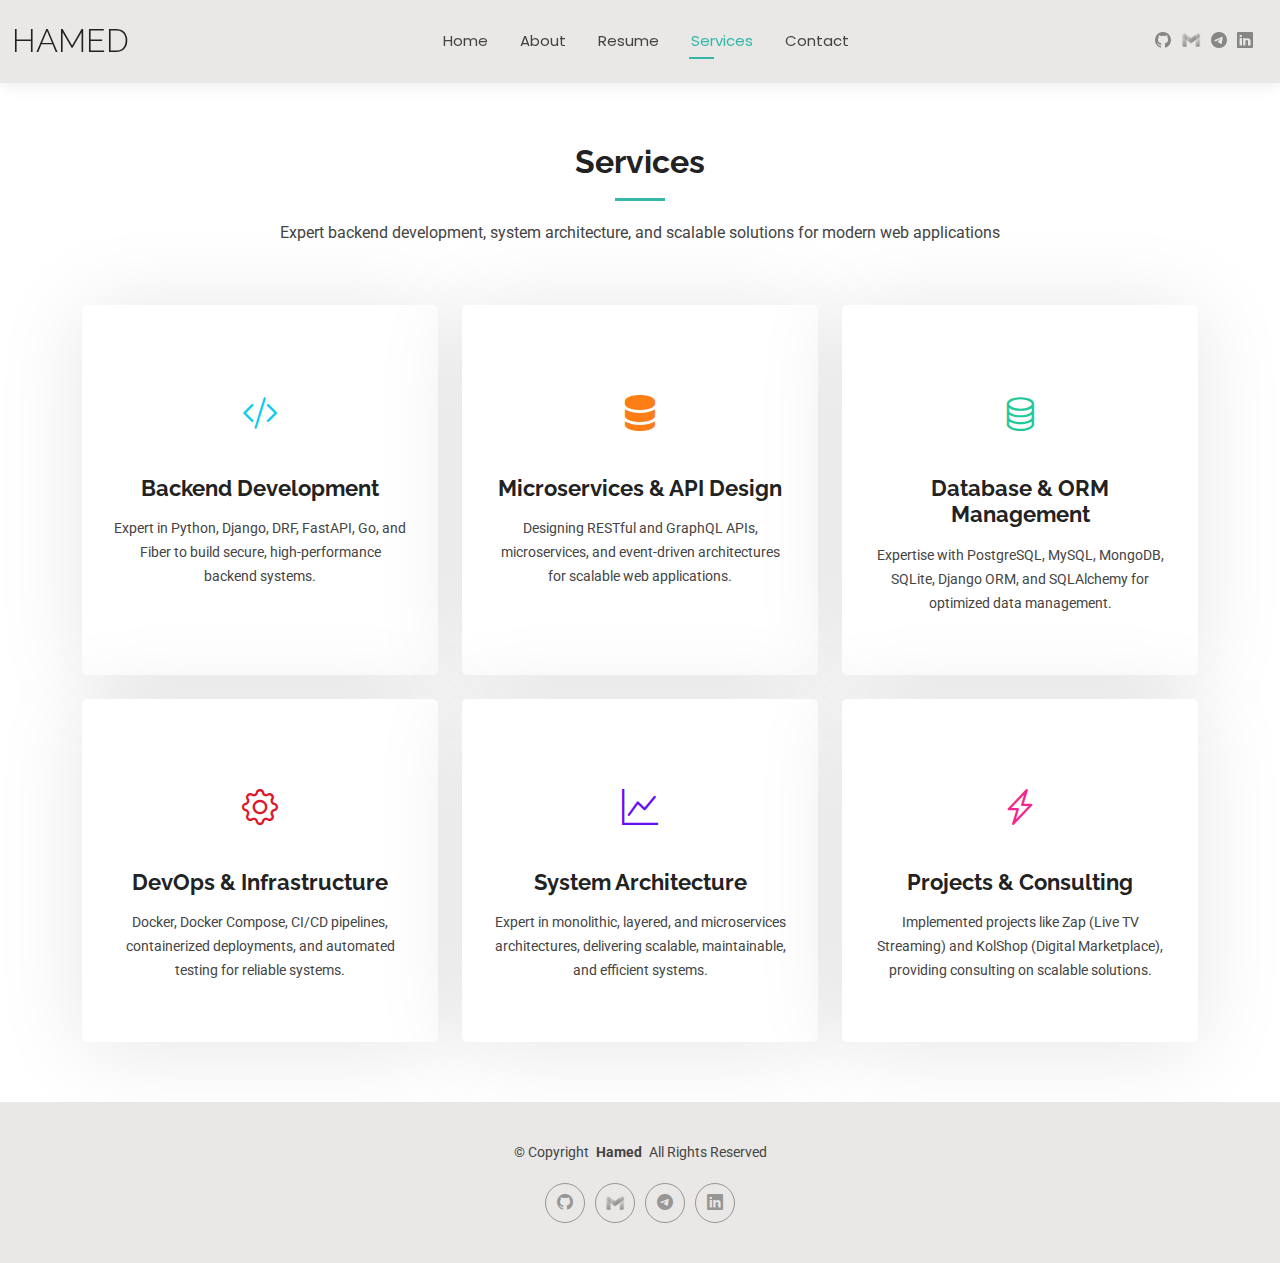
<file: services.html>
<!DOCTYPE html>
<html lang="en">

<head>
  <meta charset="utf-8">
  <meta content="width=device-width, initial-scale=1.0" name="viewport">
  <title>Services – Hamed Amiri | Senior Backend Developer</title>
  <meta name="description" content="Explore Hamed Amiri's backend development services specializing in Python, Django, FastAPI, microservices, GraphQL, and scalable system design.">
  <meta name="keywords" content="Backend Developer, Python, Django, FastAPI, Go, Fiber, Microservices, GraphQL, API Development, Scalable Systems, Hamed Amiri">
  <meta name="author" content="Hamed Amiri">
  <link rel="canonical" href="https://yourdomain.com/services.html">
  <script type="application/ld+json">
    {
      "@context": "https://schema.org",
      "@type": "FAQPage",
      "mainEntity": [
        {
          "@type": "Question",
          "name": "What backend technologies does Hamed specialize in?",
          "acceptedAnswer": {
            "@type": "Answer",
            "text": "Python, Django, DRF, FastAPI, Go, Fiber, GraphQL, microservices, scalable architectures, CI/CD, and containerized deployments."
          }
        },
        {
          "@type": "Question",
          "name": "Does Hamed work with microservices and scalable system design?",
          "acceptedAnswer": {
            "@type": "Answer",
            "text": "Yes, he has strong expertise in microservices, event-driven architecture, distributed systems, and performance optimization."
          }
        },
        {
          "@type": "Question",
          "name": "Which databases and ORMs does Hamed use?",
          "acceptedAnswer": {
            "@type": "Answer",
            "text": "PostgreSQL, MySQL, MongoDB, SQLite, Django ORM, SQLAlchemy."
          }
        }
      ]
    }
  </script>

  <!-- Favicons -->
  <link href="assets/img/favicon.png" rel="icon">
  <link href="assets/img/apple-touch-icon.png" rel="apple-touch-icon">

  <!-- Fonts -->
  <link href="https://fonts.googleapis.com" rel="preconnect">
  <link href="https://fonts.gstatic.com" rel="preconnect" crossorigin>
  <link href="https://fonts.googleapis.com/css2?family=Roboto:ital,wght@0,100;0,300;0,400;0,500;0,700;0,900;1,100;1,300;1,400;1,500;1,700;1,900&family=Poppins:ital,wght@0,100;0,200;0,300;0,400;0,500;0,600;0,700;0,800;0,900;1,100;1,200;1,300;1,400;1,500;1,600;1,700;1,800;1,900&family=Raleway:ital,wght@0,100;0,200;0,300;0,400;0,500;0,600;0,700;0,800;0,900;1,100;1,200;1,300;1,400;1,500;1,600;1,700;1,800;1,900&display=swap" rel="stylesheet">

  <!-- Vendor CSS Files -->
  <link href="assets/vendor/bootstrap/css/bootstrap.min.css" rel="stylesheet">
  <link href="assets/vendor/bootstrap-icons/bootstrap-icons.css" rel="stylesheet">
  <link href="assets/vendor/aos/aos.css" rel="stylesheet">
  <link href="assets/vendor/swiper/swiper-bundle.min.css" rel="stylesheet">
  <link href="assets/vendor/glightbox/css/glightbox.min.css" rel="stylesheet">

  <!-- Main CSS File -->
  <link href="assets/css/main.css" rel="stylesheet">
</head>

<body class="services-page">

  <header id="header" class="header d-flex align-items-center light-background sticky-top">
    <div class="container-fluid position-relative d-flex align-items-center justify-content-between">

      <a href="index.html" class="logo d-flex align-items-center me-auto me-xl-0">
        <h1 class="sitename">Hamed</h1>
      </a>

      <nav id="navmenu" class="navmenu">
        <ul>
          <li><a href="index.html">Home</a></li>
          <li><a href="about.html">About</a></li>
          <li><a href="resume.html">Resume</a></li>
          <li><a href="services.html" class="active">Services</a></li>
          <li><a href="contact.html">Contact</a></li>
        </ul>
        <i class="mobile-nav-toggle d-xl-none bi bi-list"></i>
      </nav>

      <div class="header-social-links">
        <a href="https://github.com/HDAI654" rel="me">
          <i class="bi bi-github"></i>
        </a>
        <a href="mailto:hdai.code@gmail.com" rel="me">
          <img src="assets/img/icon-gmail.png" alt="Gmail" class="mb-1" style="width:20px; height:20px;">
        </a>
        <a href="https://t.me/HDAI654" rel="me">
          <i class="bi bi-telegram"></i>
        </a>
        <a href="https://www.linkedin.com/in/hamed654" rel="me">
          <i class="bi bi-linkedin"></i>
        </a>
      </div>

    </div>
  </header>

  <main class="main">

    <!-- Services Section -->
    <section id="services" class="services section">

      <!-- Section Title -->
      <div class="container section-title" data-aos="fade-up">
        <h2>Services</h2>
        <p>Expert backend development, system architecture, and scalable solutions for modern web applications</p>
      </div>

      <div class="container">

        <div class="row gy-4">

          <div class="col-lg-4 col-md-6" data-aos="fade-up" data-aos-delay="100">
            <div class="service-item item-cyan position-relative">
              <div class="icon">
                <i class="bi bi-code-slash"></i>
              </div>
              <a href="#" class="stretched-link">
                <h3>Backend Development</h3>
              </a>
              <p>Expert in Python, Django, DRF, FastAPI, Go, and Fiber to build secure, high-performance backend systems.</p>
            </div>
          </div>

          <div class="col-lg-4 col-md-6" data-aos="fade-up" data-aos-delay="200">
            <div class="service-item item-orange position-relative">
              <div class="icon">
                <i class="bi bi-server"></i>
              </div>
              <a href="#" class="stretched-link">
                <h3>Microservices & API Design</h3>
              </a>
              <p>Designing RESTful and GraphQL APIs, microservices, and event-driven architectures for scalable web applications.</p>
            </div>
          </div>

          <div class="col-lg-4 col-md-6" data-aos="fade-up" data-aos-delay="300">
            <div class="service-item item-teal position-relative">
              <div class="icon">
                <i class="bi bi-database"></i>
              </div>
              <a href="#" class="stretched-link">
                <h3>Database & ORM Management</h3>
              </a>
              <p>Expertise with PostgreSQL, MySQL, MongoDB, SQLite, Django ORM, and SQLAlchemy for optimized data management.</p>
            </div>
          </div>

          <div class="col-lg-4 col-md-6" data-aos="fade-up" data-aos-delay="400">
            <div class="service-item item-red position-relative">
              <div class="icon">
                <i class="bi bi-gear"></i>
              </div>
              <a href="#" class="stretched-link">
                <h3>DevOps & Infrastructure</h3>
              </a>
              <p>Docker, Docker Compose, CI/CD pipelines, containerized deployments, and automated testing for reliable systems.</p>
            </div>
          </div>

          <div class="col-lg-4 col-md-6" data-aos="fade-up" data-aos-delay="500">
            <div class="service-item item-indigo position-relative">
              <div class="icon">
                <i class="bi bi-graph-up"></i>
              </div>
              <a href="#" class="stretched-link">
                <h3>System Architecture</h3>
              </a>
              <p>Expert in monolithic, layered, and microservices architectures, delivering scalable, maintainable, and efficient systems.</p>
            </div>
          </div>

          <div class="col-lg-4 col-md-6" data-aos="fade-up" data-aos-delay="600">
            <div class="service-item item-pink position-relative">
              <div class="icon">
                <i class="bi bi-lightning-charge"></i>
              </div>
              <a href="#" class="stretched-link">
                <h3>Projects & Consulting</h3>
              </a>
              <p>Implemented projects like Zap (Live TV Streaming) and KolShop (Digital Marketplace), providing consulting on scalable solutions.</p>
            </div>
          </div>

        </div>

      </div>

    </section>

  </main>

  <footer id="footer" class="footer light-background">

    <div class="container">
      <div class="copyright text-center ">
        <p>© <span>Copyright</span> <strong class="px-1 sitename">Hamed</strong> <span>All Rights Reserved<br></span></p>
      </div>
      <div class="social-links d-flex justify-content-center">
        <a href="https://github.com/HDAI654" rel="me">
          <i class="bi bi-github"></i>
        </a>
        <a href="mailto:hdai.code@gmail.com" rel="me">
          <img src="assets/img/icon-gmail.png" alt="Gmail" style="width:20px; height:20px;">
        </a>
        <a href="https://t.me/HDAI654" rel="me">
          <i class="bi bi-telegram"></i>
        </a>
        <a href="https://www.linkedin.com/in/hamed654" rel="me">
          <i class="bi bi-linkedin"></i>
        </a>
      </div>
    </div>

  </footer>

  <!-- Scroll Top -->
  <a href="#" id="scroll-top" class="scroll-top d-flex align-items-center justify-content-center"><i class="bi bi-arrow-up-short"></i></a>

  <!-- Preloader -->
  <div id="preloader"></div>

  <!-- Vendor JS Files -->
  <script src="assets/vendor/bootstrap/js/bootstrap.bundle.min.js"></script>
  <script src="assets/vendor/php-email-form/validate.js"></script>
  <script src="assets/vendor/aos/aos.js"></script>
  <script src="assets/vendor/waypoints/noframework.waypoints.js"></script>
  <script src="assets/vendor/purecounter/purecounter_vanilla.js"></script>
  <script src="assets/vendor/swiper/swiper-bundle.min.js"></script>
  <script src="assets/vendor/glightbox/js/glightbox.min.js"></script>
  <script src="assets/vendor/imagesloaded/imagesloaded.pkgd.min.js"></script>
  <script src="assets/vendor/isotope-layout/isotope.pkgd.min.js"></script>

  <!-- Main JS File -->
  <script src="assets/js/main.js"></script>

</body>

</html>
</file>
<file: assets/css/main.css>
:root{--default-font:Roboto,system-ui,-apple-system,"Segoe UI",Roboto,"Helvetica Neue",Arial,"Noto Sans","Liberation Sans",sans-serif,"Apple Color Emoji","Segoe UI Emoji","Segoe UI Symbol","Noto Color Emoji";--heading-font:Raleway,sans-serif;--nav-font:Poppins,sans-serif;--background-color:#fff;--default-color:#444;--heading-color:#222;--accent-color:#34b7a7;--surface-color:#fff;--contrast-color:#fff;--nav-color:#444;--nav-hover-color:#34b7a7;--nav-mobile-background-color:#fff;--nav-dropdown-background-color:#fff;--nav-dropdown-color:#444;--nav-dropdown-hover-color:#34b7a7}.light-background{--background-color:#e9e8e6;--surface-color:#fff}.dark-background{--background-color:#060606;--default-color:#fff;--heading-color:#fff;--surface-color:#252525;--contrast-color:#fff}:root{scroll-behavior:smooth}body{color:var(--default-color);background-color:var(--background-color);font-family:var(--default-font)}a{color:var(--accent-color);text-decoration:none;transition:.3s}a:hover{color:color-mix(in srgb,var(--accent-color),transparent 25%);text-decoration:none}h1,h2,h3,h4,h5,h6{color:var(--heading-color);font-family:var(--heading-font)}.php-email-form .error-message{display:none;background:#df1529;color:#fff;text-align:left;padding:15px;margin-bottom:24px;font-weight:600}.php-email-form .sent-message{display:none;color:#fff;background:#059652;text-align:center;padding:15px;margin-bottom:24px;font-weight:600}.php-email-form .loading{display:none;background:var(--surface-color);text-align:center;padding:15px;margin-bottom:24px}.php-email-form .loading:before{content:"";display:inline-block;border-radius:50%;width:24px;height:24px;margin:0 10px -6px 0;border:3px solid var(--accent-color);border-top-color:var(--surface-color);animation:php-email-form-loading 1s linear infinite}@keyframes php-email-form-loading{0%{transform:rotate(0deg)}100%{transform:rotate(360deg)}}.header{color:var(--default-color);background-color:var(--background-color);padding:15px 0;transition:all .5s;z-index:997;box-shadow:0 0 18px #0000001a}.header .logo{line-height:1}.header .logo img{max-height:36px;margin-right:8px}.header .logo h1{font-size:32px;margin:0;font-weight:300;text-transform:uppercase;color:var(--heading-color)}.header .header-social-links{padding-right:15px}.header .header-social-links a{color:color-mix(in srgb,var(--default-color),transparent 40%);padding-left:6px;display:inline-block;transition:.3s;font-size:16px}.header .header-social-links a:hover{color:var(--accent-color)}.header .header-social-links a i{line-height:0}@media (max-width: 1200px){.header .logo{order:1}.header .header-social-links{order:2}.header .navmenu{order:3}}@media (min-width: 1200px){.navmenu{padding:0}.navmenu ul{margin:0;padding:0;display:flex;list-style:none;align-items:center}.navmenu li{position:relative}.navmenu>ul>li{white-space:nowrap;padding:15px 14px}.navmenu>ul>li:last-child{padding-right:0}.navmenu a,.navmenu a:focus{color:var(--nav-color);font-size:15px;padding:0 2px;font-family:var(--nav-font);font-weight:400;display:flex;align-items:center;justify-content:space-between;white-space:nowrap;transition:.3s;position:relative}.navmenu a i,.navmenu a:focus i{font-size:12px;line-height:0;margin-left:5px;transition:.3s}.navmenu>ul>li>a:before{content:"";position:absolute;height:2px;bottom:-6px;left:0;background-color:var(--nav-hover-color);visibility:hidden;width:0;transition:all .3s ease-in-out 0s}.navmenu a:hover:before,.navmenu li:hover>a:before,.navmenu .active:before{visibility:visible;width:25px}.navmenu li:hover>a,.navmenu .active,.navmenu .active:focus{color:var(--nav-hover-color)}.navmenu .dropdown ul{margin:0;padding:10px 0;background:var(--nav-dropdown-background-color);display:block;position:absolute;visibility:hidden;left:14px;top:130%;opacity:0;transition:.3s;border-radius:4px;z-index:99;box-shadow:0 0 30px #0000001a}.navmenu .dropdown ul li{min-width:200px}.navmenu .dropdown ul a{padding:10px 20px;font-size:15px;text-transform:none;color:var(--nav-dropdown-color)}.navmenu .dropdown ul a i{font-size:12px}.navmenu .dropdown ul a:hover,.navmenu .dropdown ul .active:hover,.navmenu .dropdown ul li:hover>a{color:var(--nav-dropdown-hover-color)}.navmenu .dropdown:hover>ul{opacity:1;top:100%;visibility:visible}.navmenu .dropdown .dropdown ul{top:0;left:-90%;visibility:hidden}.navmenu .dropdown .dropdown:hover>ul{opacity:1;top:0;left:-100%;visibility:visible}}@media (max-width: 1199px){.mobile-nav-toggle{color:var(--nav-color);font-size:28px;line-height:0;margin-right:10px;cursor:pointer;transition:color .3s}.navmenu{padding:0;z-index:9997}.navmenu ul{display:none;list-style:none;position:absolute;inset:60px 20px 20px 20px;padding:10px 0;margin:0;border-radius:6px;background-color:var(--nav-mobile-background-color);border:1px solid color-mix(in srgb,var(--default-color),transparent 90%);box-shadow:none;overflow-y:auto;transition:.3s;z-index:9998}.navmenu a,.navmenu a:focus{color:var(--nav-dropdown-color);padding:10px 20px;font-family:var(--nav-font);font-size:17px;font-weight:500;display:flex;align-items:center;justify-content:space-between;white-space:nowrap;transition:.3s}.navmenu a i,.navmenu a:focus i{font-size:12px;line-height:0;margin-left:5px;width:30px;height:30px;display:flex;align-items:center;justify-content:center;border-radius:50%;transition:.3s;background-color:color-mix(in srgb,var(--accent-color),transparent 90%)}.navmenu a i:hover,.navmenu a:focus i:hover{background-color:var(--accent-color);color:var(--contrast-color)}.navmenu a:hover,.navmenu .active,.navmenu .active:focus{color:var(--nav-dropdown-hover-color)}.navmenu .active i,.navmenu .active:focus i{background-color:var(--accent-color);color:var(--contrast-color);transform:rotate(180deg)}.navmenu .dropdown ul{position:static;display:none;z-index:99;padding:10px 0;margin:10px 20px;background-color:var(--nav-dropdown-background-color);transition:all .5s ease-in-out}.navmenu .dropdown ul ul{background-color:#2125291a}.navmenu .dropdown>.dropdown-active{display:block;background-color:#21252908}.mobile-nav-active{overflow:hidden}.mobile-nav-active .mobile-nav-toggle{color:#fff;position:absolute;font-size:32px;top:15px;right:15px;margin-right:0;z-index:9999}.mobile-nav-active .navmenu{position:fixed;overflow:hidden;inset:0;background:#212529cc;transition:.3s}.mobile-nav-active .navmenu>ul{display:block}}.footer{color:var(--default-color);background-color:var(--background-color);font-size:14px;padding:40px 0;position:relative}.footer .copyright p{margin-bottom:0}.footer .social-links{margin-top:20px}.footer .social-links a{display:flex;align-items:center;justify-content:center;width:40px;height:40px;border-radius:50%;border:1px solid color-mix(in srgb,var(--default-color),transparent 50%);font-size:16px;color:color-mix(in srgb,var(--default-color),transparent 50%);margin:0 5px;transition:.3s}.footer .social-links a:hover{color:var(--accent-color);border-color:var(--accent-color)}.footer .credits{margin-top:10px;font-size:13px;text-align:center}#preloader{position:fixed;inset:0;z-index:9999;overflow:hidden;background-color:var(--background-color);transition:all .6s ease-out;width:100%;height:100vh}#preloader:before,#preloader:after{content:"";position:absolute;border:4px solid var(--accent-color);border-radius:50%;animation:animate-preloader 2s cubic-bezier(0,0.2,0.8,1) infinite}#preloader:after{animation-delay:-.5s}@keyframes animate-preloader{0%{width:10px;height:10px;top:calc(50% - 5px);left:calc(50% - 5px);opacity:1}100%{width:72px;height:72px;top:calc(50% - 36px);left:calc(50% - 36px);opacity:0}}.scroll-top{position:fixed;visibility:hidden;opacity:0;right:15px;bottom:-15px;z-index:99999;background-color:var(--accent-color);width:44px;height:44px;border-radius:50px;transition:all .4s}.scroll-top i{font-size:24px;color:var(--contrast-color);line-height:0}.scroll-top:hover{background-color:color-mix(in srgb,var(--accent-color),transparent 20%);color:var(--contrast-color)}.scroll-top.active{visibility:visible;opacity:1;bottom:15px}@media screen and (max-width: 768px){[data-aos-delay]{transition-delay:0!important}}.page-title{color:var(--default-color);background-color:var(--background-color);padding:25px 0;position:relative;border-bottom:1px solid color-mix(in srgb,var(--default-color),transparent 85%)}.page-title h1{font-size:24px;font-weight:400}.page-title .breadcrumbs ol{display:flex;flex-wrap:wrap;list-style:none;padding:0;margin:0;font-size:14px;font-weight:400}.page-title .breadcrumbs ol li+li{padding-left:10px}.page-title .breadcrumbs ol li+li::before{content:"/";display:inline-block;padding-right:10px;color:color-mix(in srgb,var(--default-color),transparent 70%)}section,.section{color:var(--default-color);background-color:var(--background-color);padding:60px 0;scroll-margin-top:100px;overflow:clip}@media (max-width: 1199px){section,.section{scroll-margin-top:66px}}.section-title{text-align:center;padding-bottom:60px;position:relative}.section-title h2{font-size:32px;font-weight:700;margin-bottom:20px;padding-bottom:20px;position:relative}.section-title h2:after{content:"";position:absolute;display:block;width:50px;height:3px;background:var(--accent-color);left:0;right:0;bottom:0;margin:auto}.section-title p{margin-bottom:0}.hero{width:100%;min-height:calc(100vh - 82px);position:relative;padding:80px 0;display:flex;align-items:center;justify-content:center}@media (max-width: 1200px){.hero{min-height:calc(100vh - 68px)}}.hero img{position:absolute;inset:0;display:block;width:100%;height:100%;object-fit:cover;z-index:1}.hero .container{position:relative;z-index:3}.hero h2{margin:0;font-size:48px;font-weight:700}.hero p{margin:10px 0 0;font-size:24px;color:var(--heading-color)}.hero .btn-get-started{color:var(--contrast-color);background:var(--accent-color);font-family:var(--heading-font);text-transform:uppercase;font-weight:600;font-size:12px;letter-spacing:1px;display:inline-block;padding:12px 40px;border-radius:50px;transition:.5s;margin-top:30px}.hero .btn-get-started:hover{background:color-mix(in srgb,var(--accent-color) 90%,white 20%)}@media (max-width: 768px){.hero h2{font-size:32px}.hero p{font-size:18px}}.about .content h2{font-weight:700;font-size:24px}.about .content ul{list-style:none;padding:0}.about .content ul li{margin-bottom:20px;display:flex;align-items:center}.about .content ul strong{margin-right:10px}.about .content ul i{font-size:16px;margin-right:5px;color:var(--accent-color);line-height:0}.skills .progress{height:60px;display:block;background:none;border-radius:0}.skills .progress .skill{color:var(--heading-color);padding:0;margin:0 0 6px;text-transform:uppercase;display:block;font-weight:600;font-family:var(--heading-font)}.skills .progress .skill .val{float:right;font-style:normal}.skills .progress-bar-wrap{background:color-mix(in srgb,var(--default-color),transparent 90%);height:10px}.skills .progress-bar{width:1px;height:10px;transition:.9s;background-color:var(--accent-color)}.stats .stats-item{padding:30px;width:100%}.stats .stats-item span{color:var(--heading-color);font-size:48px;display:block;font-weight:700;margin-bottom:20px;padding-bottom:20px;position:relative}.stats .stats-item span:after{content:"";position:absolute;display:block;width:25px;height:3px;background:var(--accent-color);left:0;right:0;bottom:0;margin:auto}.stats .stats-item p{color:color-mix(in srgb,var(--default-color),transparent 40%);padding:0;margin:0;font-family:var(--heading-font);font-weight:500}.testimonials .section-header{margin-bottom:40px}.testimonials .testimonials-carousel,.testimonials .testimonials-slider{overflow:hidden}.testimonials .testimonial-item{text-align:center}.testimonials .testimonial-item .testimonial-img{width:120px;border-radius:50%;border:4px solid var(--background-color);margin:0 auto}.testimonials .testimonial-item h3{font-size:20px;font-weight:700;margin:10px 0 5px}.testimonials .testimonial-item h4{font-size:14px;color:color-mix(in srgb,var(--default-color),transparent 40%);margin:0 0 15px}.testimonials .testimonial-item .stars{margin-bottom:15px}.testimonials .testimonial-item .stars i{color:#ffc107;margin:0 1px}.testimonials .testimonial-item .quote-icon-left,.testimonials .testimonial-item .quote-icon-right{color:color-mix(in srgb,var(--accent-color),transparent 50%);font-size:26px;line-height:0}.testimonials .testimonial-item .quote-icon-left{display:inline-block;left:-5px;position:relative}.testimonials .testimonial-item .quote-icon-right{display:inline-block;right:-5px;position:relative;top:10px;transform:scale(-1,-1)}.testimonials .testimonial-item p{font-style:italic;margin:0 auto 15px}.testimonials .swiper-wrapper{height:auto}.testimonials .swiper-pagination{margin-top:20px;position:relative}.testimonials .swiper-pagination .swiper-pagination-bullet{width:12px;height:12px;opacity:1;background-color:color-mix(in srgb,var(--default-color),transparent 85%)}.testimonials .swiper-pagination .swiper-pagination-bullet-active{background-color:var(--accent-color)}@media (min-width: 992px){.testimonials .testimonial-item p{width:80%}}.resume .resume-title{color:var(--heading-color);font-size:26px;font-weight:700;margin-top:20px;margin-bottom:20px}.resume .resume-item{padding:0 0 20px 20px;margin-top:-2px;border-left:2px solid var(--accent-color);position:relative}.resume .resume-item h4{line-height:18px;font-size:18px;font-weight:600;text-transform:uppercase;color:color-mix(in srgb,var(--default-color),transparent 20%);margin-bottom:10px}.resume .resume-item h5{font-size:16px;padding:5px 15px;display:inline-block;font-weight:600;margin-bottom:10px}.resume .resume-item ul{padding-left:20px}.resume .resume-item ul li{padding-bottom:10px}.resume .resume-item:last-child{padding-bottom:0}.resume .resume-item::before{content:"";position:absolute;width:16px;height:16px;border-radius:50px;left:-9px;top:0;background:var(--background-color);border:2px solid var(--accent-color)}.services .service-item{background-color:var(--surface-color);box-shadow:0 5px 90px 0 #0000001a;height:100%;padding:60px 30px;text-align:center;transition:.3s;border-radius:5px}.services .service-item .icon{margin:0 auto;width:100px;height:100px;display:flex;align-items:center;justify-content:center;transition:ease-in-out .3s;position:relative}.services .service-item .icon i{font-size:36px;transition:.5s;position:relative}.services .service-item .icon svg{position:absolute;top:0;left:0}.services .service-item .icon svg path{transition:.5s;fill:color-mix(in srgb,var(--default-color),transparent 95%)}.services .service-item h3{font-weight:700;margin:10px 0 15px;font-size:22px}.services .service-item p{line-height:24px;font-size:14px;margin-bottom:0}.services .service-item:hover{box-shadow:0 5px 35px 0 #0000001a}.services .service-item.item-cyan i{color:#0dcaf0}.services .service-item.item-cyan:hover .icon i{color:#fff}.services .service-item.item-cyan:hover .icon path{fill:#0dcaf0}.services .service-item.item-orange i{color:#fd7e14}.services .service-item.item-orange:hover .icon i{color:#fff}.services .service-item.item-orange:hover .icon path{fill:#fd7e14}.services .service-item.item-teal i{color:#20c997}.services .service-item.item-teal:hover .icon i{color:#fff}.services .service-item.item-teal:hover .icon path{fill:#20c997}.services .service-item.item-red i{color:#df1529}.services .service-item.item-red:hover .icon i{color:#fff}.services .service-item.item-red:hover .icon path{fill:#df1529}.services .service-item.item-indigo i{color:#6610f2}.services .service-item.item-indigo:hover .icon i{color:#fff}.services .service-item.item-indigo:hover .icon path{fill:#6610f2}.services .service-item.item-pink i{color:#f3268c}.services .service-item.item-pink:hover .icon i{color:#fff}.services .service-item.item-pink:hover .icon path{fill:#f3268c}.portfolio .portfolio-filters{padding:0;margin:0 auto 20px;list-style:none;text-align:center}.portfolio .portfolio-filters li{cursor:pointer;display:inline-block;padding:8px 20px 10px;margin:0;font-size:15px;font-weight:500;line-height:1;margin-bottom:5px;border-radius:50px;transition:all .3s ease-in-out;font-family:var(--heading-font)}.portfolio .portfolio-filters li:hover,.portfolio .portfolio-filters li.filter-active{color:var(--contrast-color);background-color:var(--accent-color)}.portfolio .portfolio-filters li:first-child{margin-left:0}.portfolio .portfolio-filters li:last-child{margin-right:0}@media (max-width: 575px){.portfolio .portfolio-filters li{font-size:14px;margin:0 0 10px}}.portfolio .portfolio-item{position:relative;overflow:hidden}.portfolio .portfolio-item .portfolio-info{opacity:0;position:absolute;left:12px;right:12px;bottom:-100%;z-index:3;transition:all ease-in-out .5s;background:color-mix(in srgb,var(--surface-color),transparent 10%);padding:15px}.portfolio .portfolio-item .portfolio-info h4{font-size:18px;font-weight:600;padding-right:50px}.portfolio .portfolio-item .portfolio-info p{color:color-mix(in srgb,var(--default-color),transparent 30%);font-size:14px;margin-bottom:0;padding-right:50px}.portfolio .portfolio-item .portfolio-info .preview-link,.portfolio .portfolio-item .portfolio-info .details-link{position:absolute;right:50px;font-size:24px;top:calc(50% - 14px);color:color-mix(in srgb,var(--default-color),transparent 30%);transition:.3s;line-height:0}.portfolio .portfolio-item .portfolio-info .preview-link:hover,.portfolio .portfolio-item .portfolio-info .details-link:hover{color:var(--accent-color)}.portfolio .portfolio-item .portfolio-info .details-link{right:14px;font-size:28px}.portfolio .portfolio-item:hover .portfolio-info{opacity:1;bottom:0}.portfolio-details .portfolio-details-slider img{width:100%}.portfolio-details .portfolio-details-slider .swiper-pagination{margin-top:20px;position:relative}.portfolio-details .portfolio-details-slider .swiper-pagination .swiper-pagination-bullet{width:12px;height:12px;background-color:color-mix(in srgb,var(--default-color),transparent 85%);opacity:1}.portfolio-details .portfolio-details-slider .swiper-pagination .swiper-pagination-bullet-active{background-color:var(--accent-color)}.portfolio-details .portfolio-info{background-color:var(--surface-color);padding:30px;box-shadow:0 0 30px #0000001a}.portfolio-details .portfolio-info h3{font-size:22px;font-weight:700;margin-bottom:20px;padding-bottom:20px;border-bottom:1px solid color-mix(in srgb,var(--default-color),transparent 85%)}.portfolio-details .portfolio-info ul{list-style:none;padding:0;font-size:15px}.portfolio-details .portfolio-info ul li+li{margin-top:10px}.portfolio-details .portfolio-description{padding-top:30px}.portfolio-details .portfolio-description h2{font-size:26px;font-weight:700;margin-bottom:20px}.portfolio-details .portfolio-description p{padding:0;color:color-mix(in srgb,var(--default-color),transparent 30%)}.contact .info-wrap{background-color:var(--surface-color);box-shadow:0 0 20px #0000001a;padding:30px}@media (max-width: 575px){.contact .info-wrap{padding:20px}}.contact .info-item{margin-bottom:40px}.contact .info-item i{font-size:20px;color:var(--accent-color);background:color-mix(in srgb,var(--accent-color),transparent 92%);width:44px;height:44px;display:flex;justify-content:center;align-items:center;border-radius:50px;transition:all .3s ease-in-out;margin-right:15px}.contact .info-item h3{padding:0;font-size:18px;font-weight:700;margin-bottom:5px}.contact .info-item p{padding:0;margin-bottom:0;font-size:14px}.contact .info-item:hover i{background:var(--accent-color);color:var(--contrast-color)}.contact .php-email-form{background-color:var(--surface-color);height:100%;padding:30px;box-shadow:0 0 20px #0000001a}@media (max-width: 575px){.contact .php-email-form{padding:20px}}.contact .php-email-form input[type=text],.contact .php-email-form input[type=email],.contact .php-email-form textarea{font-size:14px;padding:10px 15px;box-shadow:none;border-radius:0;color:var(--default-color);background-color:var(--surface-color);border-color:color-mix(in srgb,var(--default-color),transparent 80%)}.contact .php-email-form input[type=text]:focus,.contact .php-email-form input[type=email]:focus,.contact .php-email-form textarea:focus{border-color:var(--accent-color)}.contact .php-email-form input[type=text]::placeholder,.contact .php-email-form input[type=email]::placeholder,.contact .php-email-form textarea::placeholder{color:color-mix(in srgb,var(--default-color),transparent 70%)}.contact .php-email-form button[type=submit]{color:var(--contrast-color);background:var(--accent-color);border:0;padding:10px 30px;transition:.4s;border-radius:50px}.contact .php-email-form button[type=submit]:hover{background:color-mix(in srgb,var(--accent-color),transparent 25%)}
</file>
